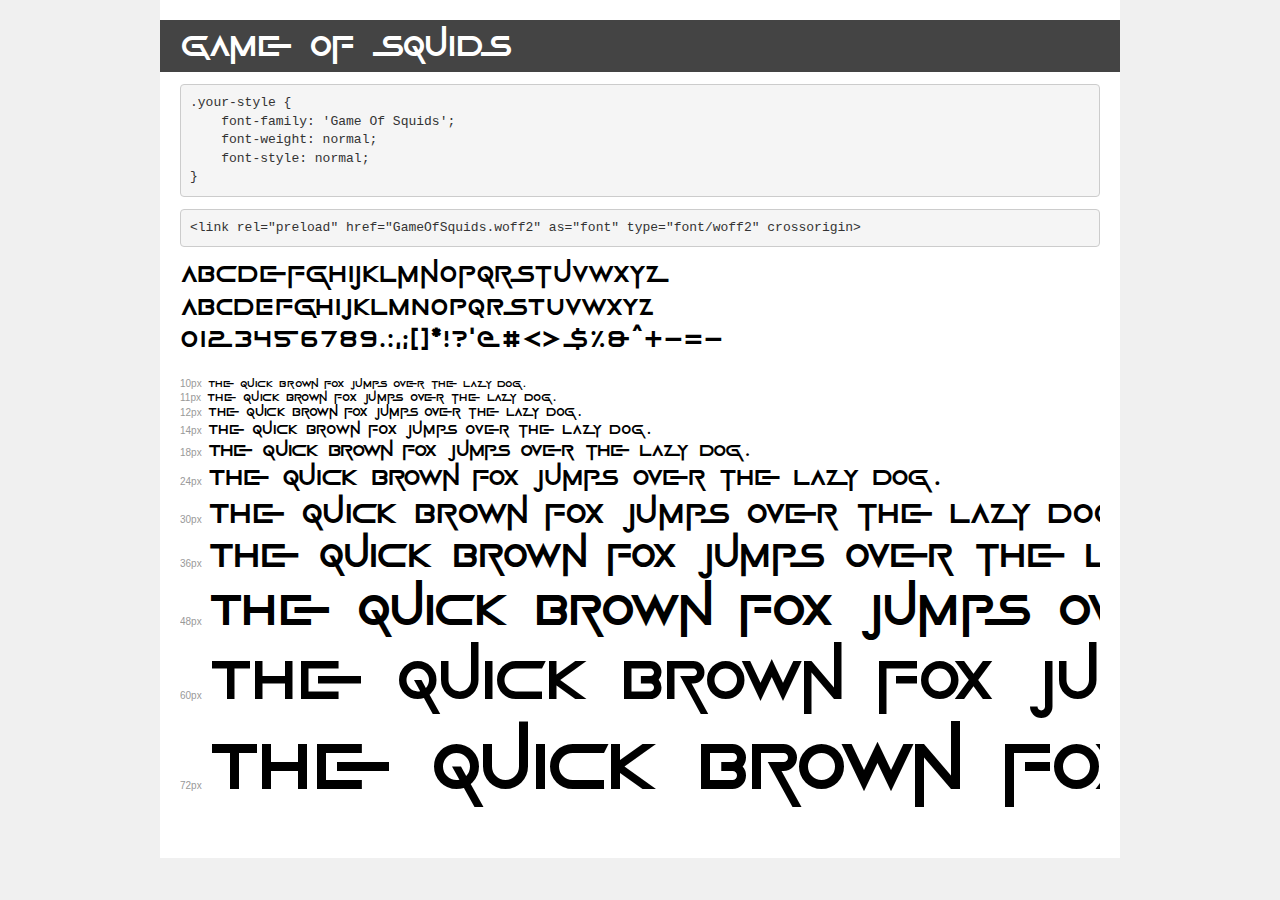
<file: assets/fonts/game_of_squids/demo.html>
<!DOCTYPE html>
<html lang="en">
<head>
    <meta charset="utf-8">
    <meta http-equiv="X-UA-Compatible" content="IE=edge">
    <meta name="viewport" content="width=device-width, initial-scale=1">
    <meta name="robots" content="noindex, noarchive">
    <meta name="format-detection" content="telephone=no">
    <title>Transfonter demo</title>
    <link href="stylesheet.css" rel="stylesheet">
    <style>
        /*
        http://meyerweb.com/eric/tools/css/reset/
        v2.0 | 20110126
        License: none (public domain)
        */
        html, body, div, span, applet, object, iframe,
        h1, h2, h3, h4, h5, h6, p, blockquote, pre,
        a, abbr, acronym, address, big, cite, code,
        del, dfn, em, img, ins, kbd, q, s, samp,
        small, strike, strong, sub, sup, tt, var,
        b, u, i, center,
        dl, dt, dd, ol, ul, li,
        fieldset, form, label, legend,
        table, caption, tbody, tfoot, thead, tr, th, td,
        article, aside, canvas, details, embed,
        figure, figcaption, footer, header, hgroup,
        menu, nav, output, ruby, section, summary,
        time, mark, audio, video {
            margin: 0;
            padding: 0;
            border: 0;
            font-size: 100%;
            font: inherit;
            vertical-align: baseline;
        }
        /* HTML5 display-role reset for older browsers */
        article, aside, details, figcaption, figure,
        footer, header, hgroup, menu, nav, section {
            display: block;
        }
        body {
            line-height: 1;
        }
        ol, ul {
            list-style: none;
        }
        blockquote, q {
            quotes: none;
        }
        blockquote:before, blockquote:after,
        q:before, q:after {
            content: '';
            content: none;
        }
        table {
            border-collapse: collapse;
            border-spacing: 0;
        }
        /* demo styles */
        body {
            background: #f0f0f0;
            color: #000;
        }
        .page {
            background: #fff;
            width: 920px;
            margin: 0 auto;
            padding: 20px 20px 0 20px;
            overflow: hidden;
        }
        .font-container {
            overflow-x: auto;
            overflow-y: hidden;
            margin-bottom: 40px;
            line-height: 1.3;
            white-space: nowrap;
            padding-bottom: 5px;
        }
        h1 {
            position: relative;
            background: #444;
            font-size: 32px;
            color: #fff;
            padding: 10px 20px;
            margin: 0 -20px 12px -20px;
        }
        .letters {
            font-size: 25px;
            margin-bottom: 20px;
        }
        .s10:before {
            content: '10px';
        }
        .s11:before {
            content: '11px';
        }
        .s12:before {
            content: '12px';
        }
        .s14:before {
            content: '14px';
        }
        .s18:before {
            content: '18px';
        }
        .s24:before {
            content: '24px';
        }
        .s30:before {
            content: '30px';
        }
        .s36:before {
            content: '36px';
        }
        .s48:before {
            content: '48px';
        }
        .s60:before {
            content: '60px';
        }
        .s72:before {
            content: '72px';
        }
        .s10:before, .s11:before, .s12:before, .s14:before,
        .s18:before, .s24:before, .s30:before, .s36:before,
        .s48:before, .s60:before, .s72:before {
            font-family: Arial, sans-serif;
            font-size: 10px;
            font-weight: normal;
            font-style: normal;
            color: #999;
            padding-right: 6px;
        }
        pre {
            display: block;
            padding: 9px;
            margin: 0 0 12px;
            font-family: Monaco, Menlo, Consolas, "Courier New", monospace;
            font-size: 13px;
            line-height: 1.428571429;
            color: #333;
            font-weight: normal;
            font-style: normal;
            background-color: #f5f5f5;
            border: 1px solid #ccc;
            overflow-x: auto;
            border-radius: 4px;
        }
        /* responsive */
        @media (max-width: 959px) {
            .page {
                width: auto;
                margin: 0;
            }
        }
    </style>
</head>
<body>
<div class="page">
    <div class="demo">
        <h1 style="font-family: 'Game Of Squids'; font-weight: normal; font-style: normal;">Game Of Squids</h1>
        <pre title="Usage">.your-style {
    font-family: 'Game Of Squids';
    font-weight: normal;
    font-style: normal;
}</pre>
        <pre title="Preload (optional)">
&lt;link rel=&quot;preload&quot; href=&quot;GameOfSquids.woff2&quot; as=&quot;font&quot; type=&quot;font/woff2&quot; crossorigin&gt;</pre>
        <div class="font-container" style="font-family: 'Game Of Squids'; font-weight: normal; font-style: normal;">
            <p class="letters">
                abcdefghijklmnopqrstuvwxyz<br>
ABCDEFGHIJKLMNOPQRSTUVWXYZ<br>
                0123456789.:,;()*!?'@#&lt;&gt;$%&^+-=~
            </p>
            <p class="s10" style="font-size: 10px;">The quick brown fox jumps over the lazy dog.</p>
            <p class="s11" style="font-size: 11px;">The quick brown fox jumps over the lazy dog.</p>
            <p class="s12" style="font-size: 12px;">The quick brown fox jumps over the lazy dog.</p>
            <p class="s14" style="font-size: 14px;">The quick brown fox jumps over the lazy dog.</p>
            <p class="s18" style="font-size: 18px;">The quick brown fox jumps over the lazy dog.</p>
            <p class="s24" style="font-size: 24px;">The quick brown fox jumps over the lazy dog.</p>
            <p class="s30" style="font-size: 30px;">The quick brown fox jumps over the lazy dog.</p>
            <p class="s36" style="font-size: 36px;">The quick brown fox jumps over the lazy dog.</p>
            <p class="s48" style="font-size: 48px;">The quick brown fox jumps over the lazy dog.</p>
            <p class="s60" style="font-size: 60px;">The quick brown fox jumps over the lazy dog.</p>
            <p class="s72" style="font-size: 72px;">The quick brown fox jumps over the lazy dog.</p>
        </div>
    </div>

</div>
</body>
</html>
</file>
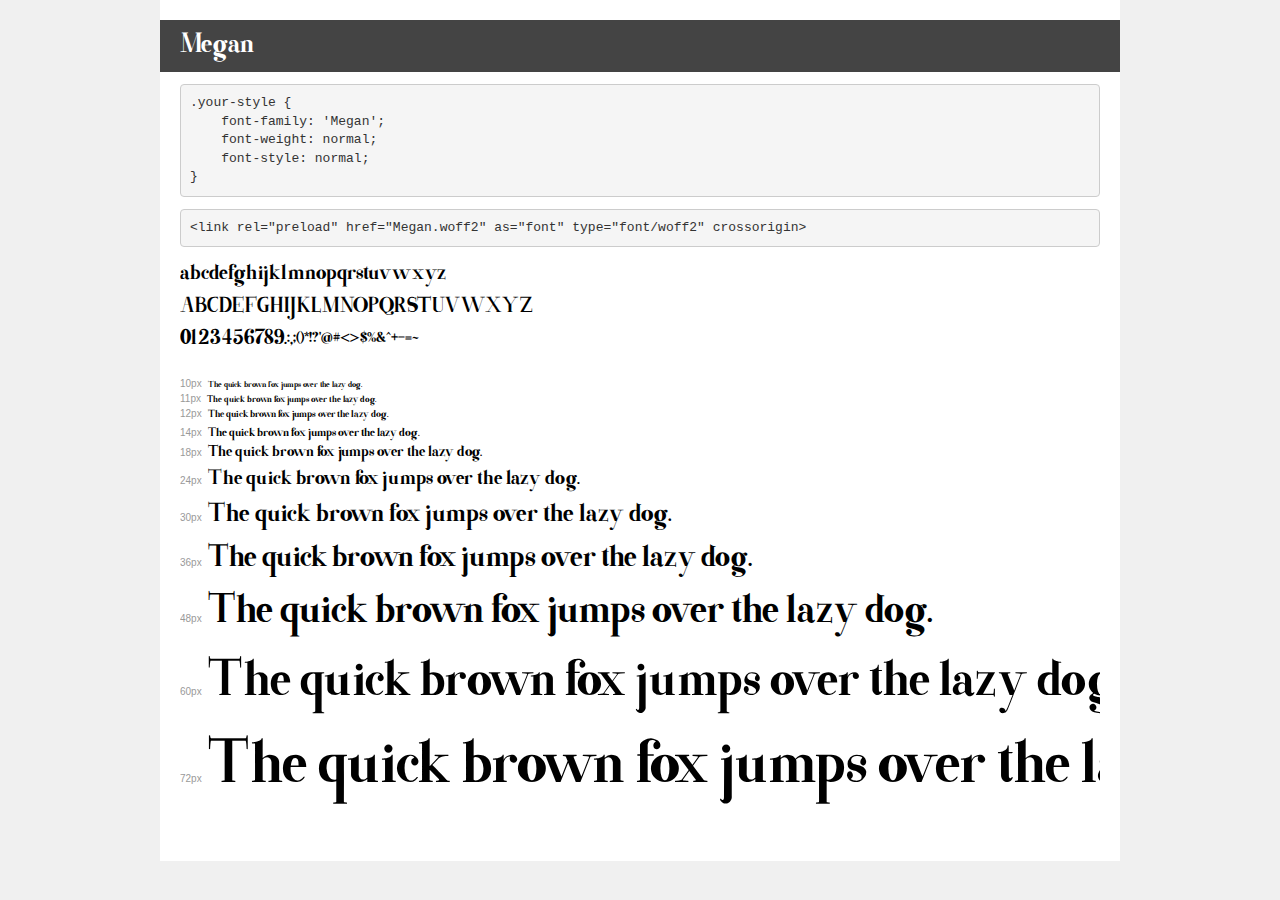
<file: assets/fonts/megan/demo.html>
<!DOCTYPE html>
<html lang="en">
<head>
    <meta charset="utf-8">
    <meta http-equiv="X-UA-Compatible" content="IE=edge">
    <meta name="viewport" content="width=device-width, initial-scale=1">
    <meta name="robots" content="noindex, noarchive">
    <meta name="format-detection" content="telephone=no">
    <title>Transfonter demo</title>
    <link href="stylesheet.css" rel="stylesheet">
    <style>
        /*
        http://meyerweb.com/eric/tools/css/reset/
        v2.0 | 20110126
        License: none (public domain)
        */
        html, body, div, span, applet, object, iframe,
        h1, h2, h3, h4, h5, h6, p, blockquote, pre,
        a, abbr, acronym, address, big, cite, code,
        del, dfn, em, img, ins, kbd, q, s, samp,
        small, strike, strong, sub, sup, tt, var,
        b, u, i, center,
        dl, dt, dd, ol, ul, li,
        fieldset, form, label, legend,
        table, caption, tbody, tfoot, thead, tr, th, td,
        article, aside, canvas, details, embed,
        figure, figcaption, footer, header, hgroup,
        menu, nav, output, ruby, section, summary,
        time, mark, audio, video {
            margin: 0;
            padding: 0;
            border: 0;
            font-size: 100%;
            font: inherit;
            vertical-align: baseline;
        }
        /* HTML5 display-role reset for older browsers */
        article, aside, details, figcaption, figure,
        footer, header, hgroup, menu, nav, section {
            display: block;
        }
        body {
            line-height: 1;
        }
        ol, ul {
            list-style: none;
        }
        blockquote, q {
            quotes: none;
        }
        blockquote:before, blockquote:after,
        q:before, q:after {
            content: '';
            content: none;
        }
        table {
            border-collapse: collapse;
            border-spacing: 0;
        }
        /* demo styles */
        body {
            background: #f0f0f0;
            color: #000;
        }
        .page {
            background: #fff;
            width: 920px;
            margin: 0 auto;
            padding: 20px 20px 0 20px;
            overflow: hidden;
        }
        .font-container {
            overflow-x: auto;
            overflow-y: hidden;
            margin-bottom: 40px;
            line-height: 1.3;
            white-space: nowrap;
            padding-bottom: 5px;
        }
        h1 {
            position: relative;
            background: #444;
            font-size: 32px;
            color: #fff;
            padding: 10px 20px;
            margin: 0 -20px 12px -20px;
        }
        .letters {
            font-size: 25px;
            margin-bottom: 20px;
        }
        .s10:before {
            content: '10px';
        }
        .s11:before {
            content: '11px';
        }
        .s12:before {
            content: '12px';
        }
        .s14:before {
            content: '14px';
        }
        .s18:before {
            content: '18px';
        }
        .s24:before {
            content: '24px';
        }
        .s30:before {
            content: '30px';
        }
        .s36:before {
            content: '36px';
        }
        .s48:before {
            content: '48px';
        }
        .s60:before {
            content: '60px';
        }
        .s72:before {
            content: '72px';
        }
        .s10:before, .s11:before, .s12:before, .s14:before,
        .s18:before, .s24:before, .s30:before, .s36:before,
        .s48:before, .s60:before, .s72:before {
            font-family: Arial, sans-serif;
            font-size: 10px;
            font-weight: normal;
            font-style: normal;
            color: #999;
            padding-right: 6px;
        }
        pre {
            display: block;
            padding: 9px;
            margin: 0 0 12px;
            font-family: Monaco, Menlo, Consolas, "Courier New", monospace;
            font-size: 13px;
            line-height: 1.428571429;
            color: #333;
            font-weight: normal;
            font-style: normal;
            background-color: #f5f5f5;
            border: 1px solid #ccc;
            overflow-x: auto;
            border-radius: 4px;
        }
        /* responsive */
        @media (max-width: 959px) {
            .page {
                width: auto;
                margin: 0;
            }
        }
    </style>
</head>
<body>
<div class="page">
    <div class="demo">
        <h1 style="font-family: 'Megan'; font-weight: normal; font-style: normal;">Megan</h1>
        <pre title="Usage">.your-style {
    font-family: 'Megan';
    font-weight: normal;
    font-style: normal;
}</pre>
        <pre title="Preload (optional)">
&lt;link rel=&quot;preload&quot; href=&quot;Megan.woff2&quot; as=&quot;font&quot; type=&quot;font/woff2&quot; crossorigin&gt;</pre>
        <div class="font-container" style="font-family: 'Megan'; font-weight: normal; font-style: normal;">
            <p class="letters">
                abcdefghijklmnopqrstuvwxyz<br>
ABCDEFGHIJKLMNOPQRSTUVWXYZ<br>
                0123456789.:,;()*!?'@#&lt;&gt;$%&^+-=~
            </p>
            <p class="s10" style="font-size: 10px;">The quick brown fox jumps over the lazy dog.</p>
            <p class="s11" style="font-size: 11px;">The quick brown fox jumps over the lazy dog.</p>
            <p class="s12" style="font-size: 12px;">The quick brown fox jumps over the lazy dog.</p>
            <p class="s14" style="font-size: 14px;">The quick brown fox jumps over the lazy dog.</p>
            <p class="s18" style="font-size: 18px;">The quick brown fox jumps over the lazy dog.</p>
            <p class="s24" style="font-size: 24px;">The quick brown fox jumps over the lazy dog.</p>
            <p class="s30" style="font-size: 30px;">The quick brown fox jumps over the lazy dog.</p>
            <p class="s36" style="font-size: 36px;">The quick brown fox jumps over the lazy dog.</p>
            <p class="s48" style="font-size: 48px;">The quick brown fox jumps over the lazy dog.</p>
            <p class="s60" style="font-size: 60px;">The quick brown fox jumps over the lazy dog.</p>
            <p class="s72" style="font-size: 72px;">The quick brown fox jumps over the lazy dog.</p>
        </div>
    </div>

</div>
</body>
</html>
</file>
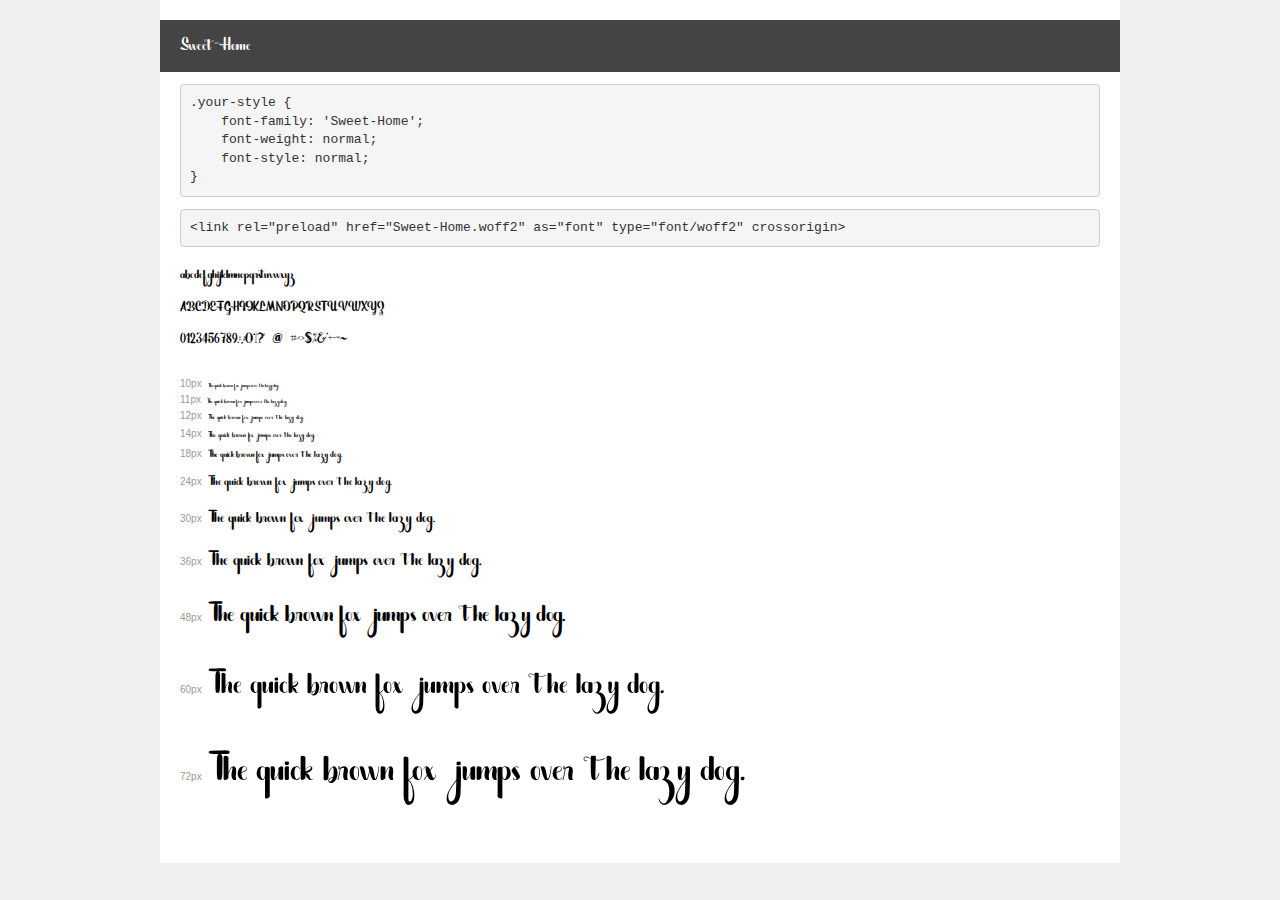
<file: assets/fonts/sweet_home/demo.html>
<!DOCTYPE html>
<html lang="en">
<head>
    <meta charset="utf-8">
    <meta http-equiv="X-UA-Compatible" content="IE=edge">
    <meta name="viewport" content="width=device-width, initial-scale=1">
    <meta name="robots" content="noindex, noarchive">
    <meta name="format-detection" content="telephone=no">
    <title>Transfonter demo</title>
    <link href="stylesheet.css" rel="stylesheet">
    <style>
        /*
        http://meyerweb.com/eric/tools/css/reset/
        v2.0 | 20110126
        License: none (public domain)
        */
        html, body, div, span, applet, object, iframe,
        h1, h2, h3, h4, h5, h6, p, blockquote, pre,
        a, abbr, acronym, address, big, cite, code,
        del, dfn, em, img, ins, kbd, q, s, samp,
        small, strike, strong, sub, sup, tt, var,
        b, u, i, center,
        dl, dt, dd, ol, ul, li,
        fieldset, form, label, legend,
        table, caption, tbody, tfoot, thead, tr, th, td,
        article, aside, canvas, details, embed,
        figure, figcaption, footer, header, hgroup,
        menu, nav, output, ruby, section, summary,
        time, mark, audio, video {
            margin: 0;
            padding: 0;
            border: 0;
            font-size: 100%;
            font: inherit;
            vertical-align: baseline;
        }
        /* HTML5 display-role reset for older browsers */
        article, aside, details, figcaption, figure,
        footer, header, hgroup, menu, nav, section {
            display: block;
        }
        body {
            line-height: 1;
        }
        ol, ul {
            list-style: none;
        }
        blockquote, q {
            quotes: none;
        }
        blockquote:before, blockquote:after,
        q:before, q:after {
            content: '';
            content: none;
        }
        table {
            border-collapse: collapse;
            border-spacing: 0;
        }
        /* demo styles */
        body {
            background: #f0f0f0;
            color: #000;
        }
        .page {
            background: #fff;
            width: 920px;
            margin: 0 auto;
            padding: 20px 20px 0 20px;
            overflow: hidden;
        }
        .font-container {
            overflow-x: auto;
            overflow-y: hidden;
            margin-bottom: 40px;
            line-height: 1.3;
            white-space: nowrap;
            padding-bottom: 5px;
        }
        h1 {
            position: relative;
            background: #444;
            font-size: 32px;
            color: #fff;
            padding: 10px 20px;
            margin: 0 -20px 12px -20px;
        }
        .letters {
            font-size: 25px;
            margin-bottom: 20px;
        }
        .s10:before {
            content: '10px';
        }
        .s11:before {
            content: '11px';
        }
        .s12:before {
            content: '12px';
        }
        .s14:before {
            content: '14px';
        }
        .s18:before {
            content: '18px';
        }
        .s24:before {
            content: '24px';
        }
        .s30:before {
            content: '30px';
        }
        .s36:before {
            content: '36px';
        }
        .s48:before {
            content: '48px';
        }
        .s60:before {
            content: '60px';
        }
        .s72:before {
            content: '72px';
        }
        .s10:before, .s11:before, .s12:before, .s14:before,
        .s18:before, .s24:before, .s30:before, .s36:before,
        .s48:before, .s60:before, .s72:before {
            font-family: Arial, sans-serif;
            font-size: 10px;
            font-weight: normal;
            font-style: normal;
            color: #999;
            padding-right: 6px;
        }
        pre {
            display: block;
            padding: 9px;
            margin: 0 0 12px;
            font-family: Monaco, Menlo, Consolas, "Courier New", monospace;
            font-size: 13px;
            line-height: 1.428571429;
            color: #333;
            font-weight: normal;
            font-style: normal;
            background-color: #f5f5f5;
            border: 1px solid #ccc;
            overflow-x: auto;
            border-radius: 4px;
        }
        /* responsive */
        @media (max-width: 959px) {
            .page {
                width: auto;
                margin: 0;
            }
        }
    </style>
</head>
<body>
<div class="page">
    <div class="demo">
        <h1 style="font-family: 'Sweet-Home'; font-weight: normal; font-style: normal;">Sweet-Home</h1>
        <pre title="Usage">.your-style {
    font-family: 'Sweet-Home';
    font-weight: normal;
    font-style: normal;
}</pre>
        <pre title="Preload (optional)">
&lt;link rel=&quot;preload&quot; href=&quot;Sweet-Home.woff2&quot; as=&quot;font&quot; type=&quot;font/woff2&quot; crossorigin&gt;</pre>
        <div class="font-container" style="font-family: 'Sweet-Home'; font-weight: normal; font-style: normal;">
            <p class="letters">
                abcdefghijklmnopqrstuvwxyz<br>
ABCDEFGHIJKLMNOPQRSTUVWXYZ<br>
                0123456789.:,;()*!?'@#&lt;&gt;$%&^+-=~
            </p>
            <p class="s10" style="font-size: 10px;">The quick brown fox jumps over the lazy dog.</p>
            <p class="s11" style="font-size: 11px;">The quick brown fox jumps over the lazy dog.</p>
            <p class="s12" style="font-size: 12px;">The quick brown fox jumps over the lazy dog.</p>
            <p class="s14" style="font-size: 14px;">The quick brown fox jumps over the lazy dog.</p>
            <p class="s18" style="font-size: 18px;">The quick brown fox jumps over the lazy dog.</p>
            <p class="s24" style="font-size: 24px;">The quick brown fox jumps over the lazy dog.</p>
            <p class="s30" style="font-size: 30px;">The quick brown fox jumps over the lazy dog.</p>
            <p class="s36" style="font-size: 36px;">The quick brown fox jumps over the lazy dog.</p>
            <p class="s48" style="font-size: 48px;">The quick brown fox jumps over the lazy dog.</p>
            <p class="s60" style="font-size: 60px;">The quick brown fox jumps over the lazy dog.</p>
            <p class="s72" style="font-size: 72px;">The quick brown fox jumps over the lazy dog.</p>
        </div>
    </div>

</div>
</body>
</html>
</file>
<file: assets/fonts/game_of_squids/stylesheet.css>
@font-face {
    font-family: 'Game Of Squids';
    src: url('GameOfSquids.woff2') format('woff2'),
        url('GameOfSquids.woff') format('woff'),
        url('GameOfSquids.ttf') format('truetype');
    font-weight: normal;
    font-style: normal;
    font-display: swap;
}
</file>
<file: assets/fonts/megan/stylesheet.css>
@font-face {
    font-family: 'Megan';
    src: url('Megan.woff2') format('woff2'),
        url('Megan.woff') format('woff'),
        url('Megan.ttf') format('truetype');
    font-weight: normal;
    font-style: normal;
    font-display: swap;
}
</file>
<file: assets/fonts/sweet_home/stylesheet.css>
@font-face {
    font-family: 'Sweet-Home';
    src: url('Sweet-Home.woff2') format('woff2'),
        url('Sweet-Home.woff') format('woff'),
        url('Sweet-Home.ttf') format('truetype');
    font-weight: normal;
    font-style: normal;
    font-display: swap;
}
</file>
